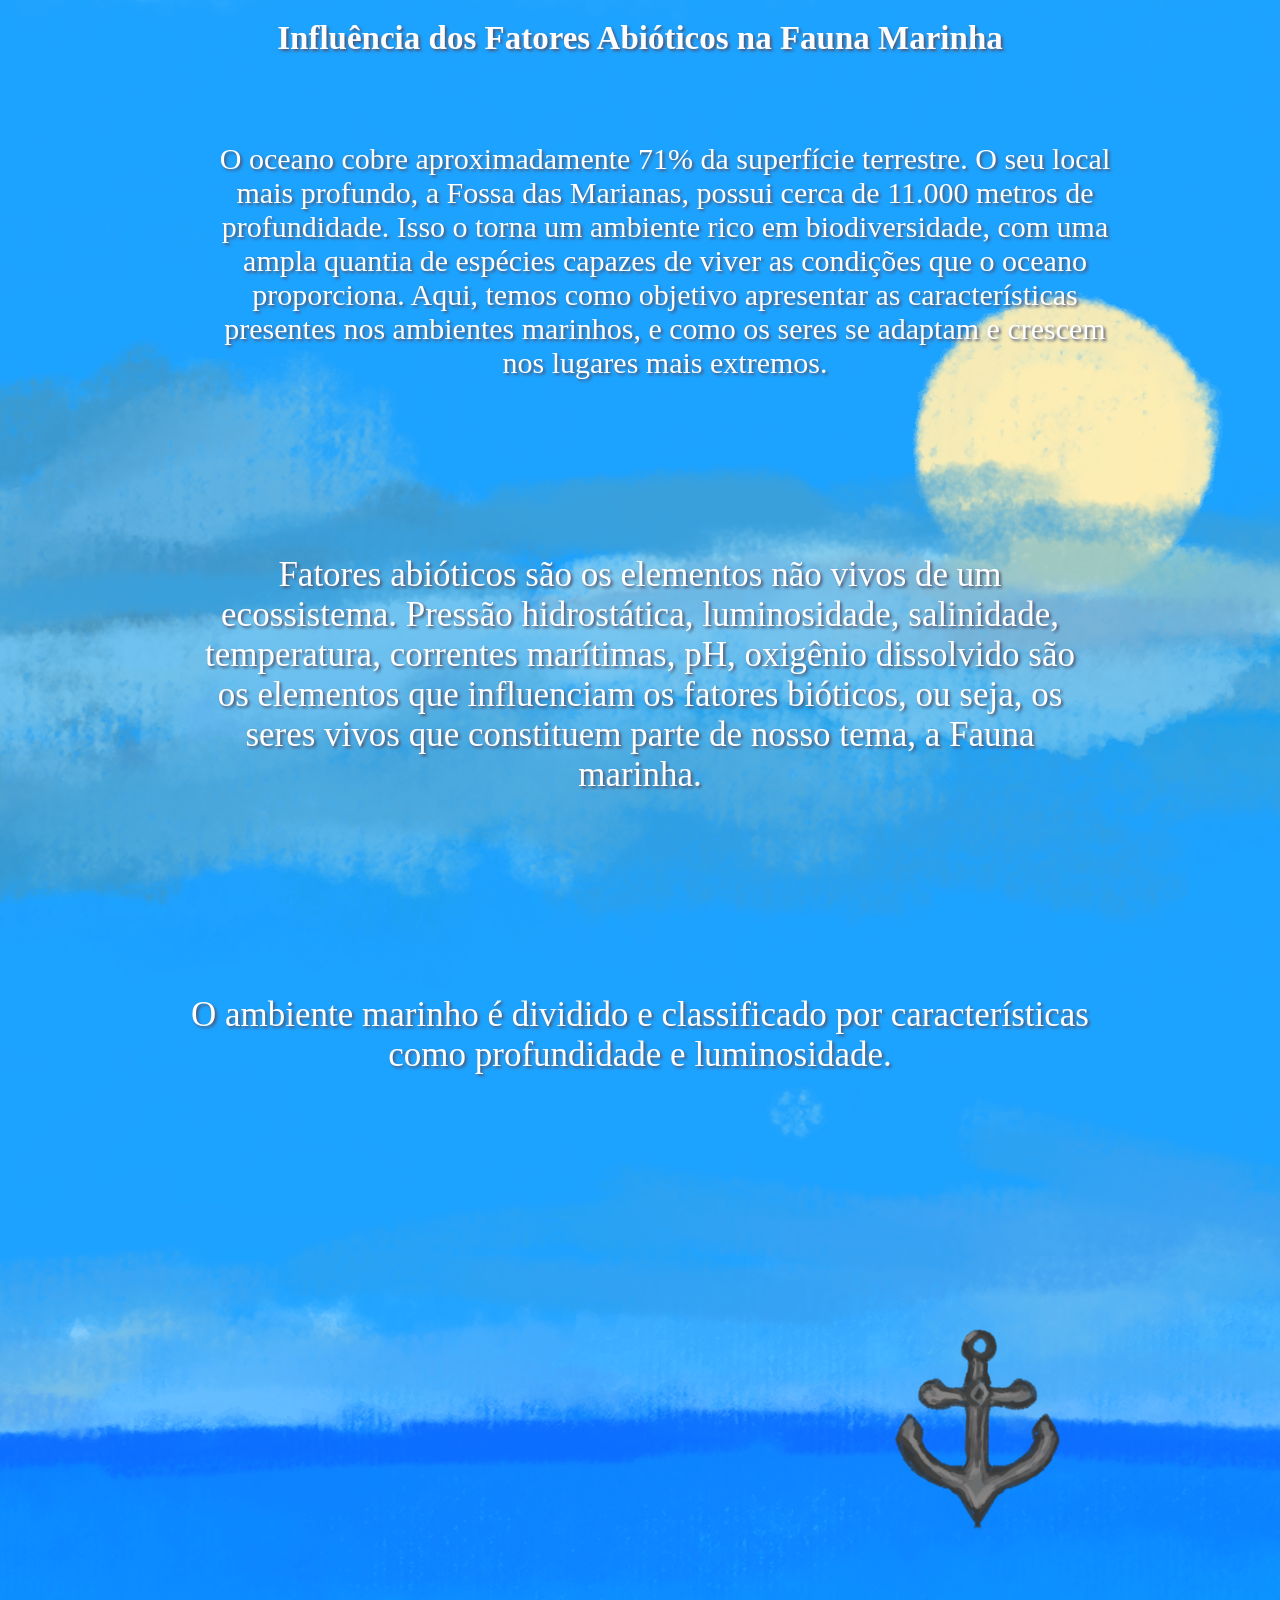
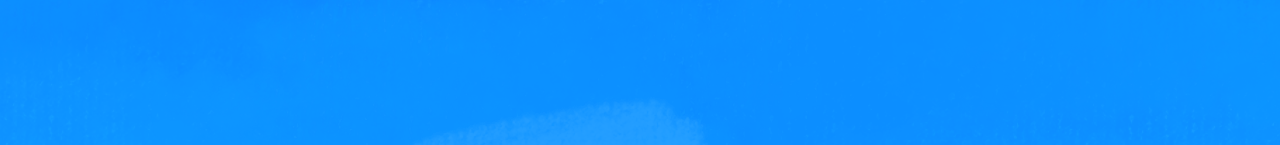
<file: index.html>
<!DOCTYPE html>
<html lang="en">

<head>
  <meta charset="UTF-8">
  <meta name="viewport" content="width=device-width, initial-scale=1.0">
  <title>Influência dos Fatores abióticos na Fauna Marinha</title>
  <link rel="stylesheet" href="index.css">

</head>

<body>
  <script src="index.js"></script>

  <section class="surface">
    <header>
      <h1>Influência dos Fatores Abióticos na Fauna Marinha</h1>
    </header>
    <main>
      <div class="subtitulo">
        <p>O oceano cobre aproximadamente 71% da superfície terrestre. O seu local mais profundo, a Fossa das Marianas,
          possui cerca de 11.000 metros de profundidade.
          Isso o torna um ambiente rico em biodiversidade, com uma ampla quantia de espécies capazes de viver as condições
          que o oceano proporciona.
          Aqui, temos como objetivo apresentar as características presentes nos ambientes marinhos, e como os seres se
          adaptam e crescem nos lugares mais extremos.</p>
      </div>
      <p class="fatores_abioticos">
        Fatores abióticos são os elementos não vivos de um ecossistema. Pressão hidrostática, luminosidade, salinidade,
        temperatura, correntes marítimas, pH,
        oxigênio dissolvido são os elementos que influenciam os fatores bióticos, ou seja, os seres vivos que
        constituem parte de nosso tema, a Fauna marinha.
      </p>
      <p class="introducao_zonas">
        O ambiente marinho é dividido e classificado por características como profundidade e luminosidade.
      </p>
      <div class="ancora">
        <a href="zonas/zonas.html">
          <img src="ancora.png" alt="Clique para ir para as zonas">
        </a>
      </div>

      <div class="video-botao">
        <a href="https://youtu.be/clOGOpKX12Q" target="_blank">
          <img src="botao_video.png" alt="Clique para ver o vídeo">
        </a>
      </div>

      <main>
      <section>
   <body>
<html>
</file>
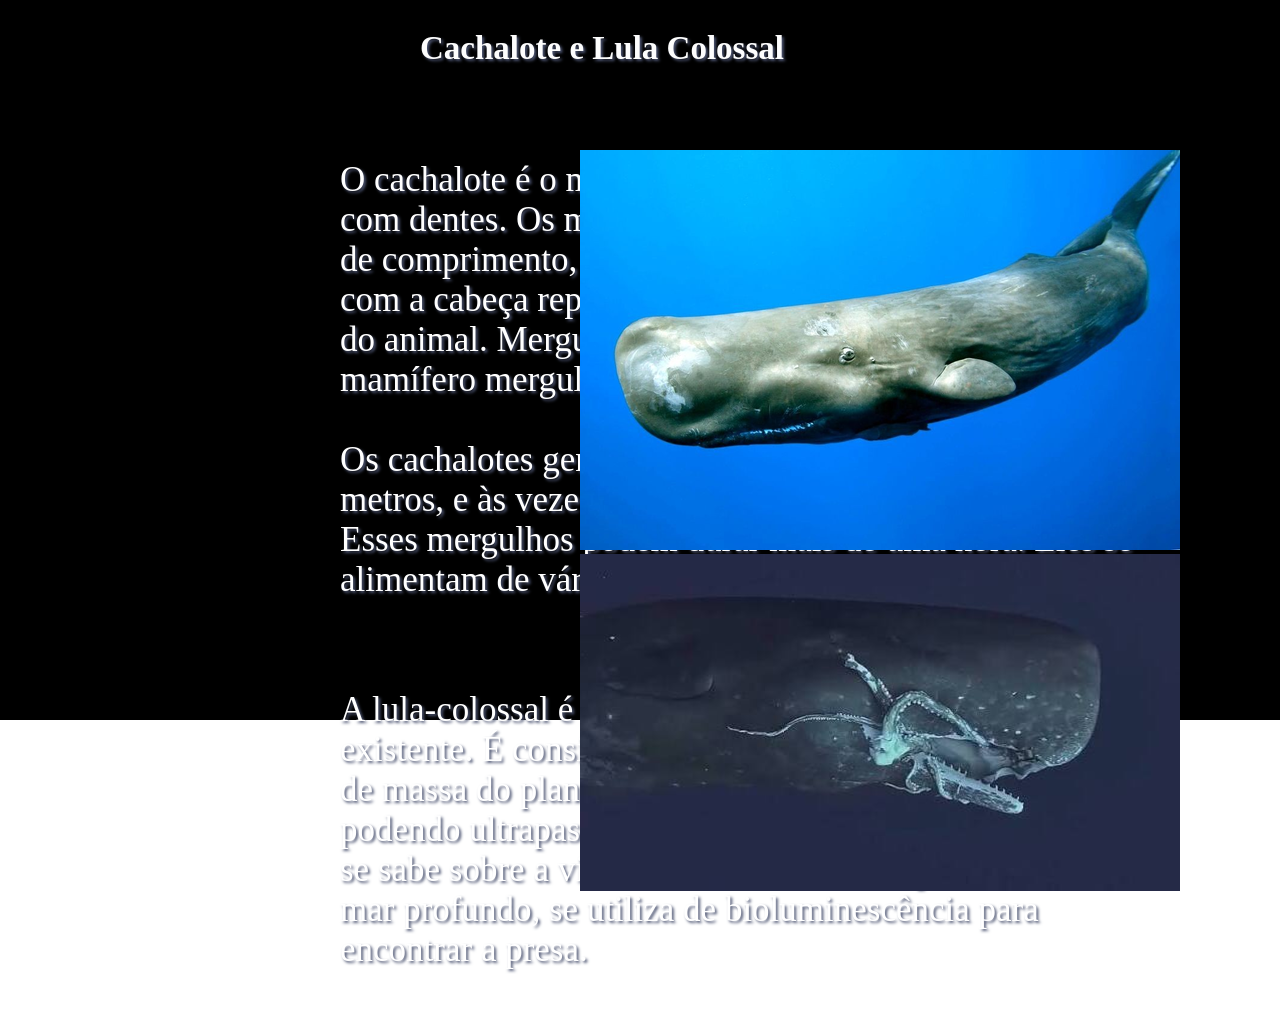
<file: zonas/seres-pag/cachalote_lula/cachalote_lula.html>
<!DOCTYPE html>
<html lang="en">
<head>
    <meta charset="UTF-8">
    <meta name="viewport" content="width=device-width, initial-scale=1.0">
    <title>Cachalote e Lula Colossal</title>
    <link rel="stylesheet" href="cachalote_lula.css">
</head>
<body>
    <section class="pag-cachalote_lula">
        <header>
            <h1>
                Cachalote e Lula Colossal
            </h1>
        </header>

        <main>
            <p class="cachalote">O cachalote é o maior cetáceo dentado e o maior predador com dentes.
                 Os machos maduros têm em média 16 metros de comprimento, mas alguns podem atingir 20,7 metros,
                  com a cabeça representando até um terço do comprimento do animal. Mergulhando a 2 250 metros,
                   é o terceiro mamífero mergulhador mais profundo</p>
            <p class="alimentacao">Os cachalotes geralmente mergulham entre 300 a 800 metros, e às vezes 1 a 2 quilômetros,
                 em busca de comida. Esses mergulhos podem durar mais de uma hora. Eles se alimentam de várias espécies, como a lula-colossal.</p>
            <p class="lula">A lula-colossal é provavelmente a maior espécie de lula existente. É considerada o maior invertebrado em termos de massa do planeta de que se tem conhecimento,
                  podendo ultrapassar os 15 metros de comprimento. Pouco se sabe sobre a vida desta criatura. É um predador, e no mar profundo, se utiliza de bioluminescência para encontrar a presa.</p>
          <div class="imag_cachalote_lula">
            <img src="cachalotereal.png">
            <img src="cachalote_lulareal.png">
          </div>
        </main>
    </section>
</body>
</html>
</file>
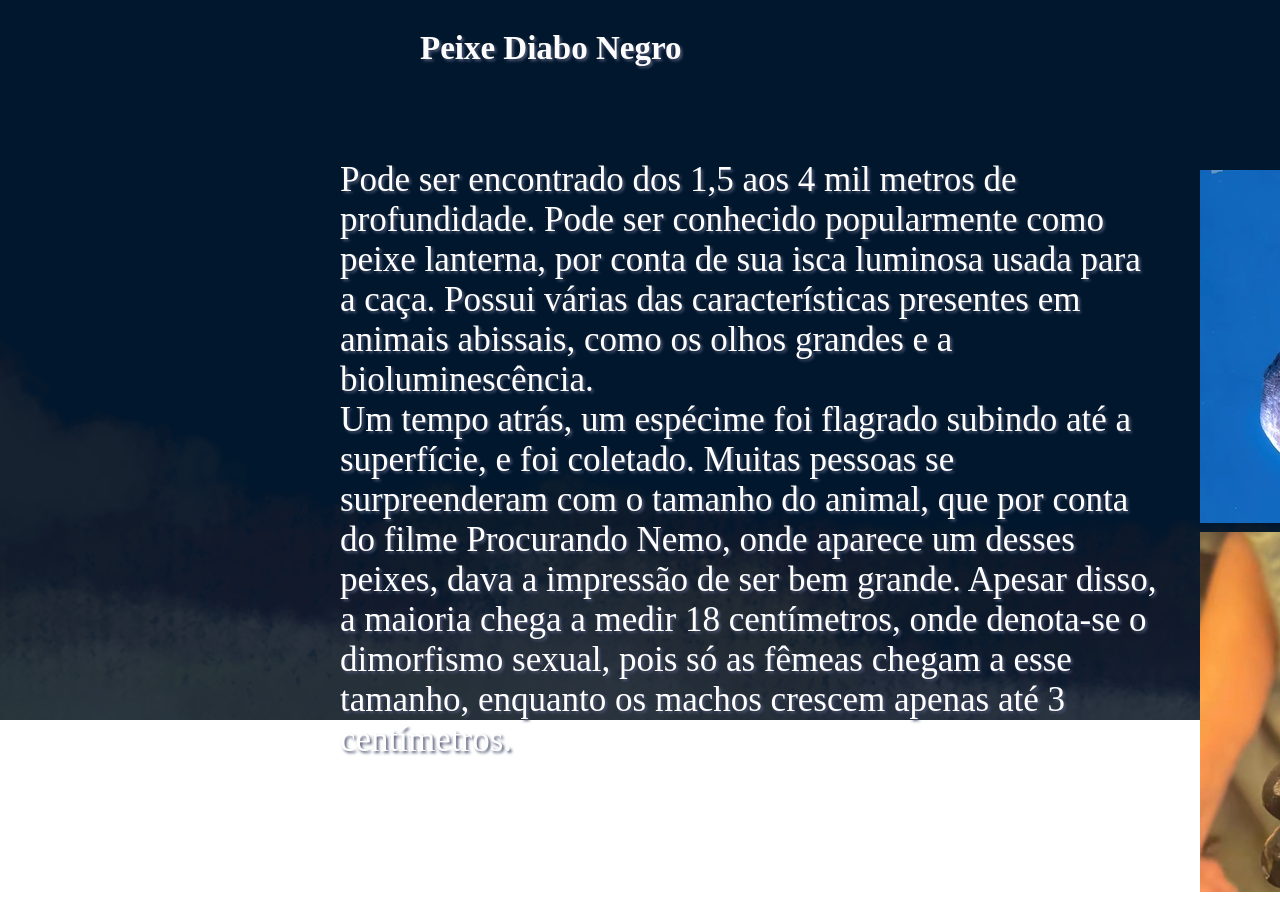
<file: zonas/seres-pag/diabo_negro/diabo_negro.html>
<!DOCTYPE html>
<html lang="en">
<head>
    <meta charset="UTF-8">
    <meta name="viewport" content="width=device-width, initial-scale=1.0">
    <title>Peixe Diabo Negro</title>
     <link rel="stylesheet" href="diabo_negro.css">
</head>
<body>
    <section class="pag_diabo">
        <header>
            <h1>Peixe Diabo Negro</h1>
        </header>
        <main>
            <p>
                Pode ser encontrado dos 1,5 aos 4 mil metros de profundidade. Pode ser conhecido popularmente como peixe lanterna, por conta de sua isca luminosa usada para a caça. Possui várias das características presentes em animais abissais, como os olhos grandes e a bioluminescência.
            </p>
            <p>
                Um tempo atrás, um espécime foi flagrado subindo até a superfície, e foi coletado. Muitas pessoas se surpreenderam com o tamanho do animal, que por conta do filme Procurando Nemo, onde aparece um desses peixes, dava a impressão de ser bem grande. Apesar disso, a maioria chega a medir 18 centímetros, onde denota-se o dimorfismo sexual, pois só as fêmeas chegam a esse tamanho, enquanto os machos crescem apenas até 3 centímetros.
            </p>
            <div class="imag_diabo1">
                <img src="diabonegroreal1.png">
                <img src="diabonegroreal2.png">
            </div>
        </main>
    </section>
    
</body>
</html>
</file>
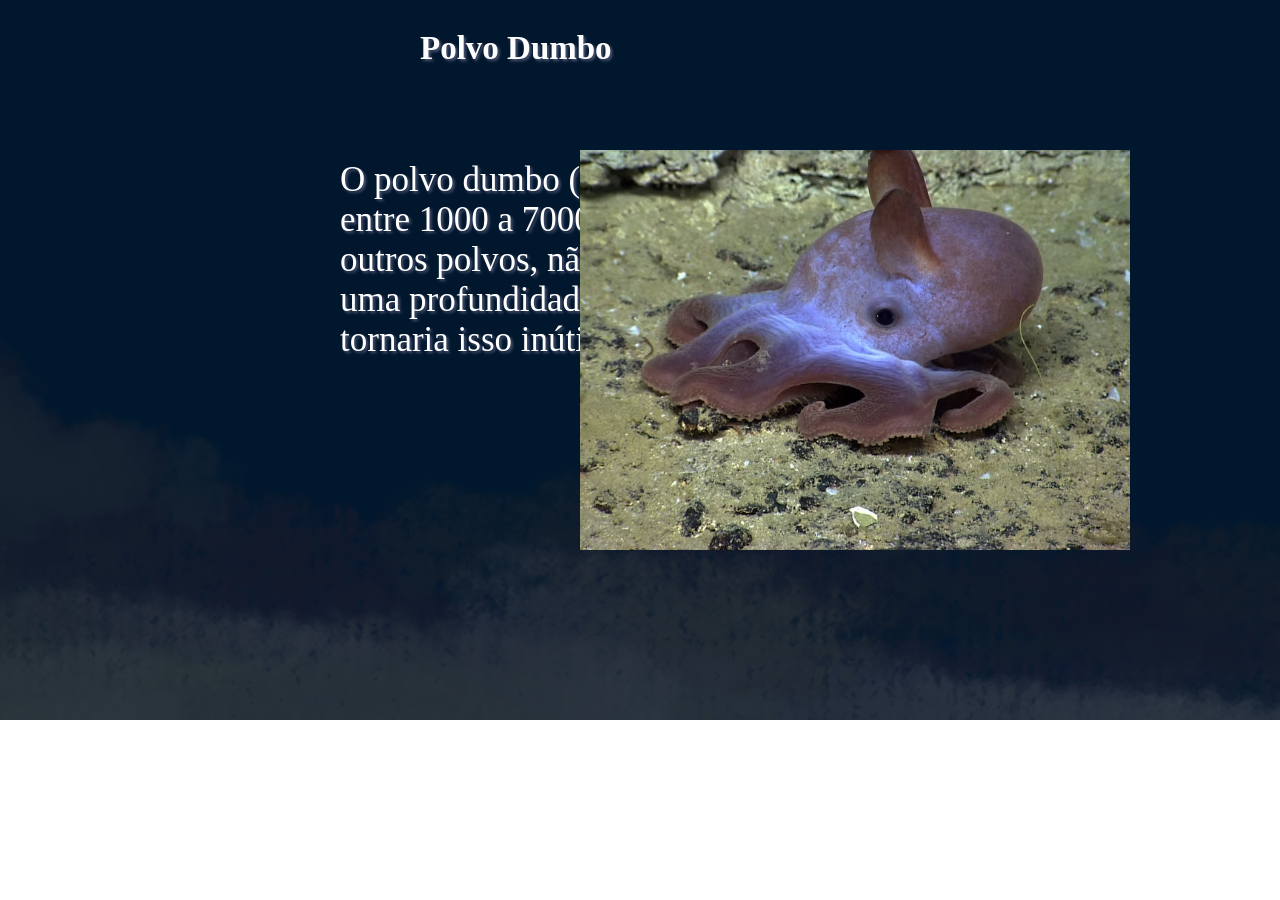
<file: zonas/seres-pag/dumbo/polvo_dumbo.html>
<!DOCTYPE html>
<html lang="en">
<head>
    <meta charset="UTF-8">
    <meta name="viewport" content="width=device-width, initial-scale=1.0">
    <title>Polvo Dumbo</title>
    <link rel="stylesheet" href="polvo_dumbo.css">
</head>

<body>
    <section class="pag_dumbo">
     <header>
        <h1>Polvo Dumbo</h1>
     </header>
     <main>
        <p>
            O polvo dumbo (Grimpoteuthis) é um molusco que vive entre 1000 a 7000 metros de profundidade.
             Diferente de outros polvos, não possui glândula de tinta, pois vive a uma profundidade
             onde a luz do sol não alcança, o que tornaria isso inútil.
        </p>
    </main>
    <div class="imag_dumbo">
    <img src="dumboreal.png">
    </div>
    </section>
</body>
</html>
</file>
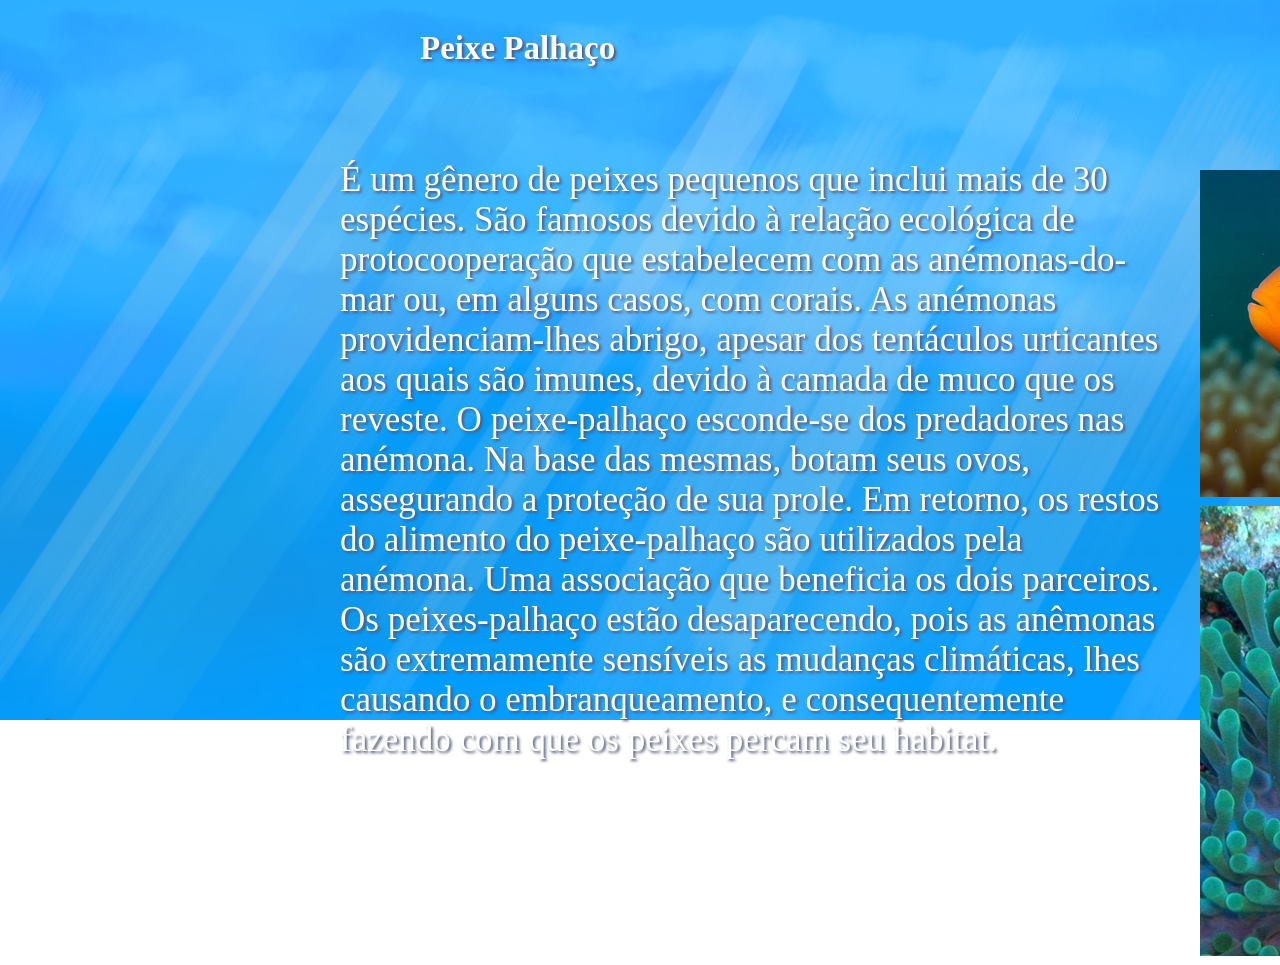
<file: zonas/seres-pag/peixe_palhaco/peixe_palhaco.html>
<!DOCTYPE html>
<html lang="en">
<head>
    <meta charset="UTF-8">
    <meta name="viewport" content="width=device-width, initial-scale=1.0">
    <title>Peixe Palhaço</title>
    <link rel="stylesheet" href="peixe_palhaco.css">
</head>
<body>
    <section class="pag_palhaco">
        <header>
            <h1>Peixe Palhaço</h1>
        </header>
        <main>
            <p>É um gênero de peixes pequenos que inclui mais de 30 espécies. São famosos devido à relação ecológica de protocooperação
                 que estabelecem com as anémonas-do-mar ou, em alguns casos, com corais. As anémonas providenciam-lhes abrigo, apesar dos tentáculos urticantes
                  aos quais são imunes, devido à camada de muco que os reveste. O peixe-palhaço esconde-se dos predadores nas anémona. Na base das mesmas,
                   botam seus ovos, assegurando a proteção de sua prole. Em retorno, os restos do alimento do peixe-palhaço são utilizados pela anémona.
                    Uma associação que beneficia os dois parceiros.</p>
            <p>Os peixes-palhaço estão desaparecendo, pois as anêmonas são extremamente sensíveis as mudanças climáticas, lhes causando o embranqueamento, e
                consequentemente fazendo com que os peixes percam seu habitat.
            </p>
            <div class="imag_palhaco">
                <img src="peixe-palhaco.png">
                <img src="anemona.png">
            </div>
        </main>
    </section>
</body>
</html>
</file>
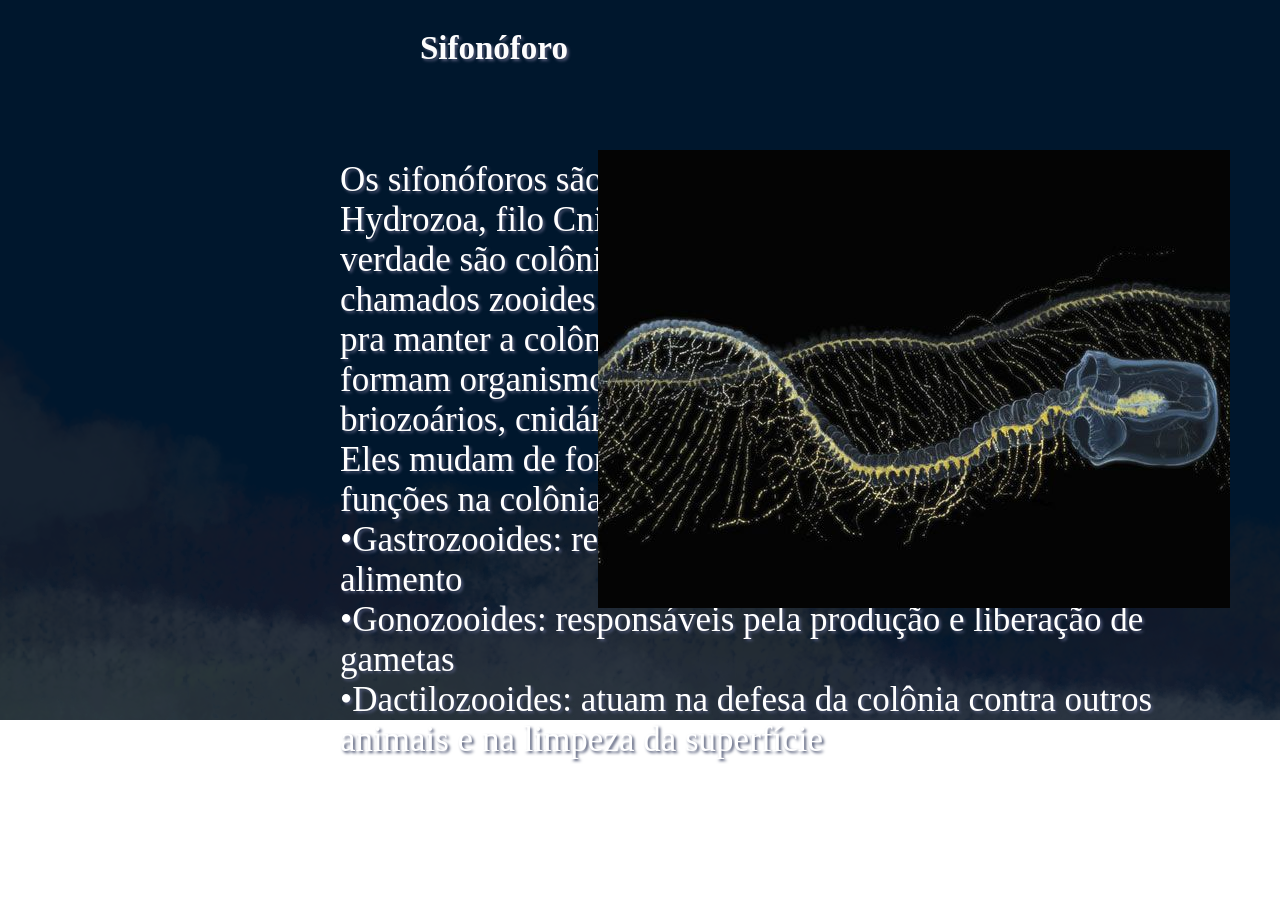
<file: zonas/seres-pag/sifonoforo/sifonoforo.html>
<!DOCTYPE html>
<html lang="en">
<head>
    <meta charset="UTF-8">
    <meta name="viewport" content="width=device-width, initial-scale=1.0">
    <title>Sifonóforo</title>
    <link rel="stylesheet" href="sifonoforo.css">
</head>

<body>
    <section class="pag_sifon">
        <header>
            <h1>Sifonóforo</h1>
        </header>
        <main>
            <p>
                Os sifonóforos são animais da classe siphonophora, classe Hydrozoa, filo Cnidaria. Parecidos com águas-vivas,
                na verdade são colônias formadas por pequenos organismos chamados zooides.
                Cada zooide tem uma tarefa especial pra manter a colônia viva.
                Os zooides são indivíduoa que formam organismos coloniais multicelulares, como os briozoários, cnidários (corais e sifonóforos) e tunicados.
                Eles mudam de forma para poderem exercer diferentes funções na colônia
            <p>•Gastrozooides: responsáveis por capturar e digerir o alimento</p>
            <p>•Gonozooides: responsáveis pela produção e liberação de gametas</p>
            <p>•Dactilozooides: atuam na defesa da colônia contra outros animais e na limpeza da superfície</p>
            </p>
        </main>
        <div class="imag_sifon"><img src="sifonofororeal.png"></div>
    </section>
</body>
</html>
</file>
<file: index.css>
*{
    margin: 0;
    padding: 0;
}


body {
    text-shadow: 2px 2px 3px hsl(227, 19%, 38%);
}

section {
    aspect-ratio: 1/1;
    position: relative;
    background-repeat: no-repeat;
    background-position:top center;
    display: block;
}
header {
    color: #fdfdfd;
    text-align: center;
    margin: 0 auto;
    padding: 20px;
    font-size: 22px;
}
main {
    color: #ffffff;
    width: 900px;
    text-align: center;
    margin: 0 auto;
    padding: 40px;
    font-size: 35px;
}



.surface {
    background-image: url(surface.png);
}

.subtitulo {
    color: #ffffff;
    width: 900px;
    text-align: center;
    margin: 0 auto;
    padding: 25px;
    font-size: 30px;
}
.fatores_abioticos {
    position: relative;
    top: 150px;
}
.introducao_zonas {
    position: relative;
    top: 350px;
}
.ancora {
    position: absolute;
    top:1250px;
    left:800px;
    width: 100px;
    height: 100px;
    z-index: 10;
}

.video-botao {
    position: absolute;
    right:1450px;
    z-index: 999;
    size: 50%;

}
#video {
    display: none;
}
#video iframe {
    width: 800px;
    height:400px;
}
</file>
<file: zonas/seres-pag/cachalote_lula/cachalote_lula.css>
*{
    margin: 0;
    padding: 0;
    box-sizing: border-box;
}


.pag-cachalote_lula {
    background-color: black;
    aspect-ratio: 1920/1080;
    max-width: 1920px;

    text-shadow: 2px 2px 3px hsl(227, 19%, 38%);
}
.pag-cachalote_lula header {
    color: #fdfdfd;
    margin: 0 auto;
    padding: 20px;
    font-size: 22px;

    position: absolute;
    left:400px;
    top: 10px;

}
.cachalote {
    color: #ffffff;
    width: 900px;
    margin: 0 auto;
    padding: 40px;
    font-size: 35px;

    position: absolute;
    left:300px;
    top:120px;
}
.alimentacao {
    color: #ffffff;
    width: 900px;
    margin: 0 auto;
    padding: 40px;
    font-size: 35px;

    position: absolute;
    left:300px;
    top:400px;
}
.lula {
    color: #ffffff;
    width: 900px;
    margin: 0 auto;
    padding: 40px;
    font-size: 35px;

    position: absolute;
    left:300px;
    top:650px;
}
.imag_cachalote_lula {
    position: absolute;
    max-width: 200px;
    max-height: 200px;
    top:150px;
    right:500px;
}
</file>
<file: zonas/seres-pag/diabo_negro/diabo_negro.css>
*{
    margin: 0;
    padding: 0;
    box-sizing: border-box;
}


.pag_diabo {
    background-image: url(abissal_fundo.png);
    aspect-ratio: 1920/1080;
    max-width: 1920px;
    background-repeat: no-repeat;
    background-position:top center;

    text-shadow: 2px 2px 3px hsl(227, 19%, 38%);
}
.pag_diabo header {
    color: #fdfdfd;
    margin: 0 auto;
    padding: 20px;
    font-size: 22px;

    position: absolute;
    left:400px;
    top: 10px;

}
.pag_diabo main {
    color: #ffffff;
    width: 900px;
    margin: 0 auto;
    padding: 40px;
    font-size: 35px;

    position: absolute;
    left:300px;
    top:120px;
}
.imag_diabo1 {
    position: absolute;
    max-width: 200px;
    max-height: 200px;
    top:50px;
    right:-200px;
}
</file>
<file: zonas/seres-pag/dumbo/polvo_dumbo.css>
*{
    margin: 0;
    padding: 0;
    box-sizing: border-box;
}


.pag_dumbo {
    background-image: url(abissal_fundo.png);
    aspect-ratio: 1920/1080;
    max-width: 1920px;
    background-repeat: no-repeat;
    background-position:top center;

    text-shadow: 2px 2px 3px hsl(227, 19%, 38%);
}
.pag_dumbo header {
    color: #fdfdfd;
    margin: 0 auto;
    padding: 20px;
    font-size: 22px;

    position: absolute;
    left:400px;
    top: 10px;

}
.pag_dumbo main {
    color: #ffffff;
    width: 900px;
    margin: 0 auto;
    padding: 40px;
    font-size: 35px;

    position: absolute;
    left:300px;
    top:120px;
}
.imag_dumbo {
    position: absolute;
    top:150px;
    right:150px;
}
</file>
<file: zonas/seres-pag/peixe_palhaco/peixe_palhaco.css>
*{
    margin: 0;
    padding: 0;
    box-sizing: border-box;
}


.pag_palhaco {
    background-image: url(recife_fundo.png);
    aspect-ratio: 1920/1080;
    max-width: 1920px;
    background-repeat: no-repeat;
    background-position:top center;

    text-shadow: 2px 2px 3px hsl(227, 19%, 38%);
}
.pag_palhaco header {
    color: #fdfdfd;
    margin: 0 auto;
    padding: 20px;
    font-size: 22px;

    position: absolute;
    left:400px;
    top: 10px;

}
.pag_palhaco main {
    color: #ffffff;
    width: 900px;
    margin: 0 auto;
    padding: 40px;
    font-size: 35px;

    position: absolute;
    left:300px;
    top:120px;
}
.imag_palhaco {
    position: absolute;
    max-width: 200px;
    max-height: 200px;
    top:50px;
    right:-200px;
}
</file>
<file: zonas/seres-pag/sifonoforo/sifonoforo.css>
*{
    margin: 0;
    padding: 0;
    box-sizing: border-box;
}


.pag_sifon {
    background-image: url(abissal_fundo.png);
    aspect-ratio: 1920/1080;
    max-width: 1920px;
    background-repeat: no-repeat;
    background-position:top center;

    text-shadow: 2px 2px 3px hsl(227, 19%, 38%);
}
.pag_sifon header {
    color: #fdfdfd;
    margin: 0 auto;
    padding: 20px;
    font-size: 22px;

    position: absolute;
    left:400px;
    top: 10px;

}
.pag_sifon main {
    color: #ffffff;
    width: 900px;
    margin: 0 auto;
    padding: 40px;
    font-size: 35px;

    position: absolute;
    left:300px;
    top:120px;
}
.imag_sifon {
    position: absolute;
    top:150px;
    right:50px;
}
</file>
